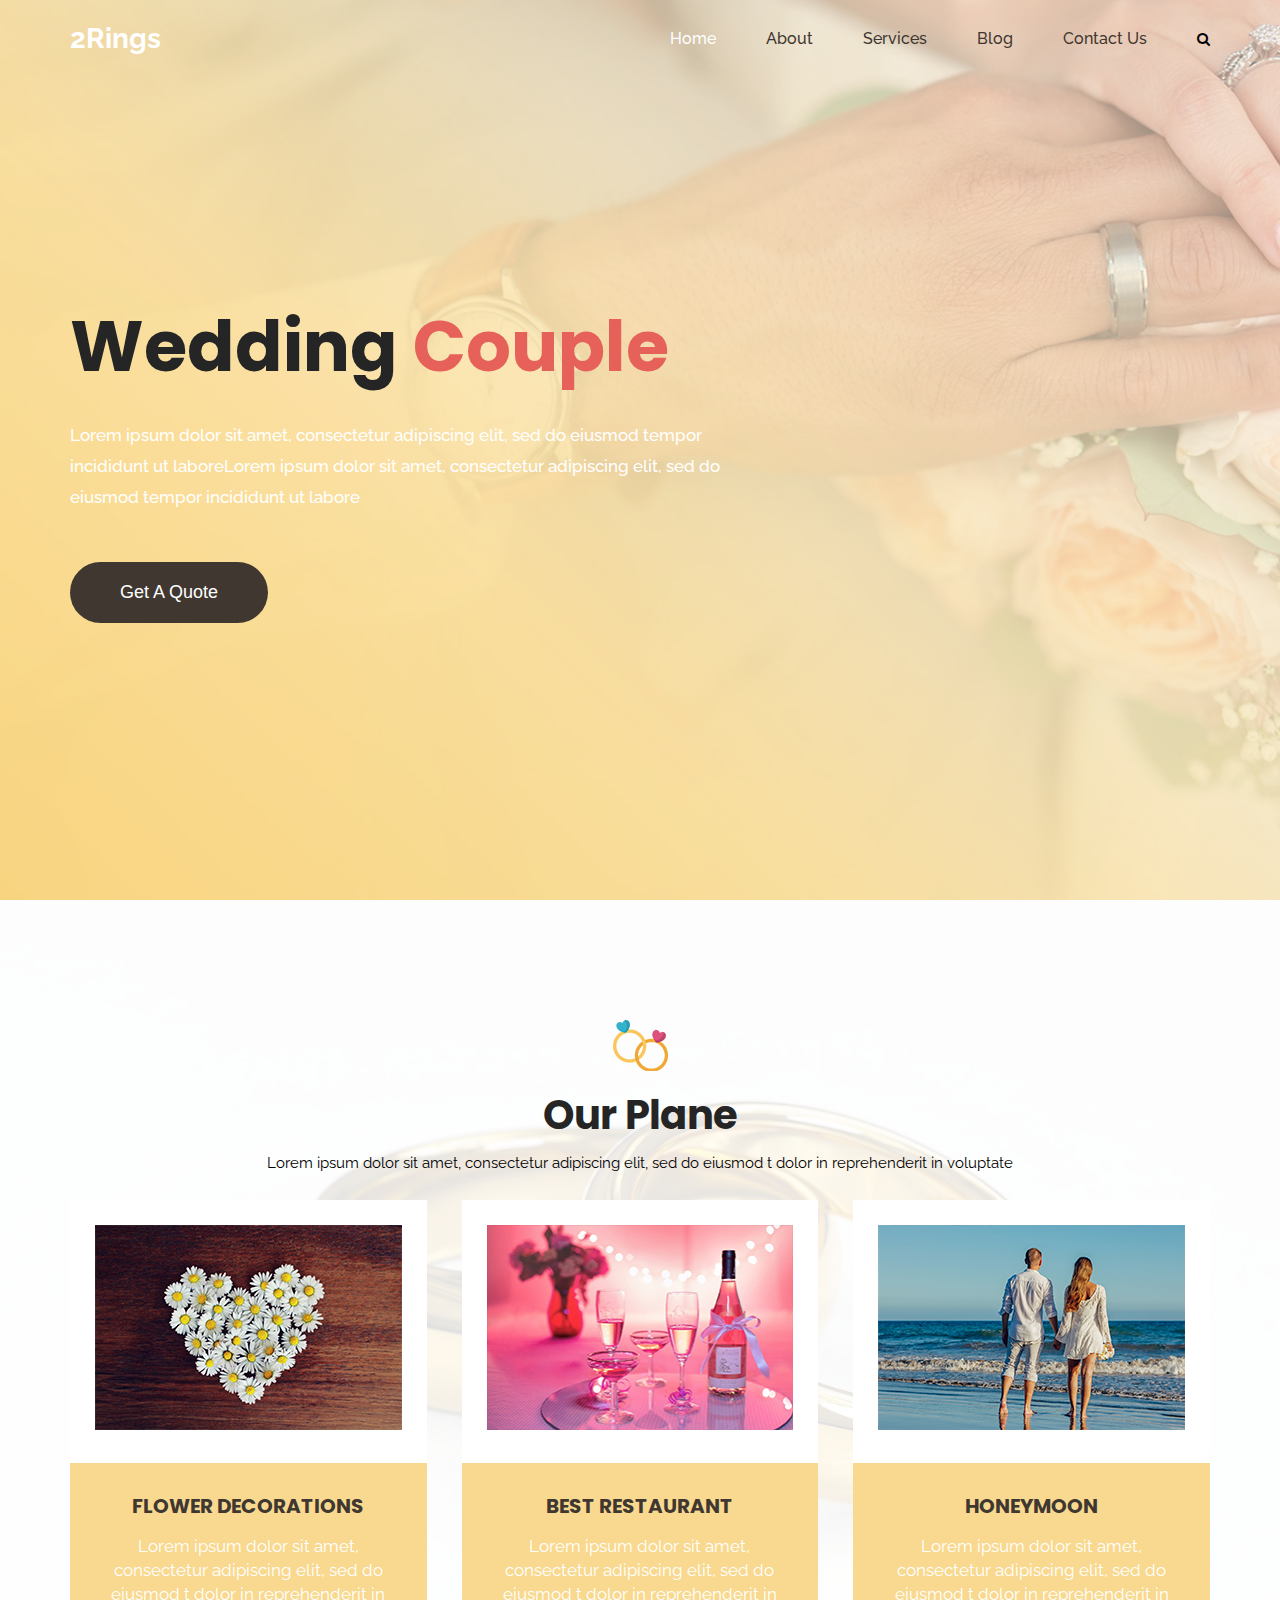
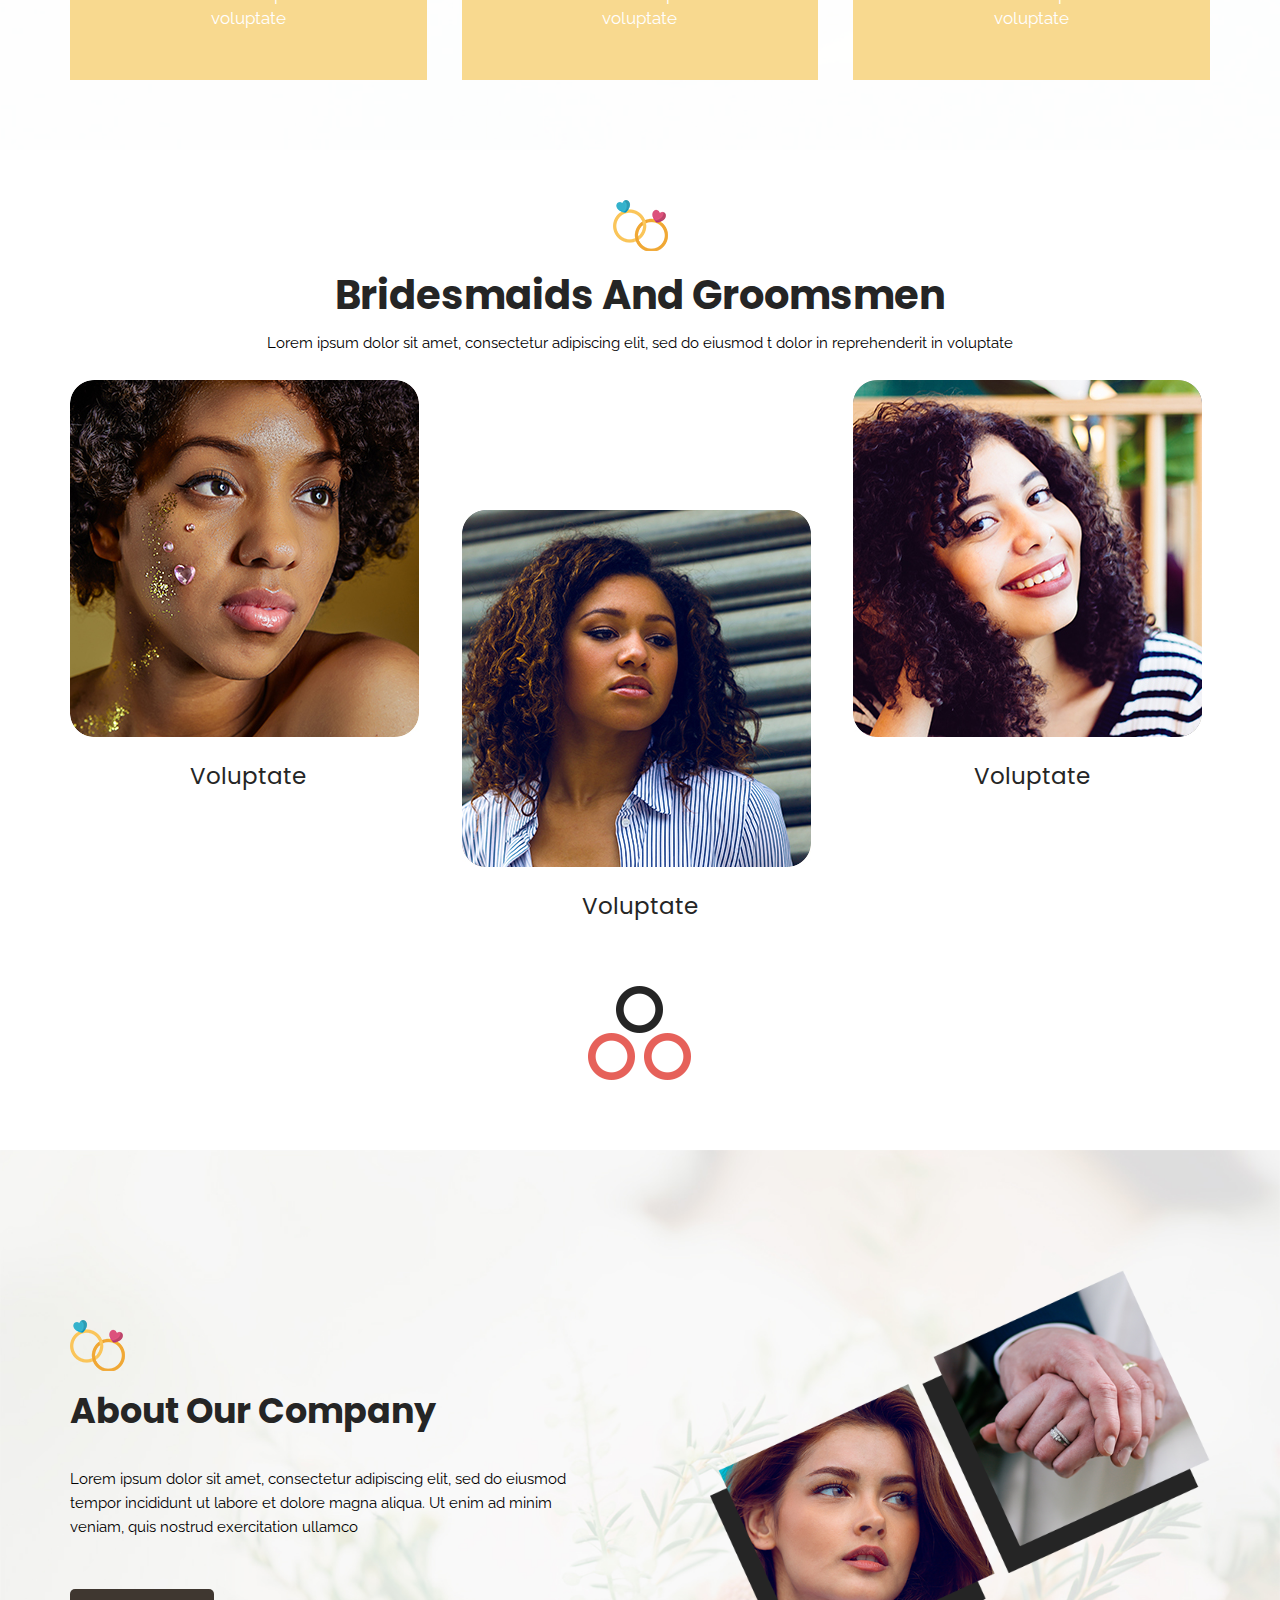
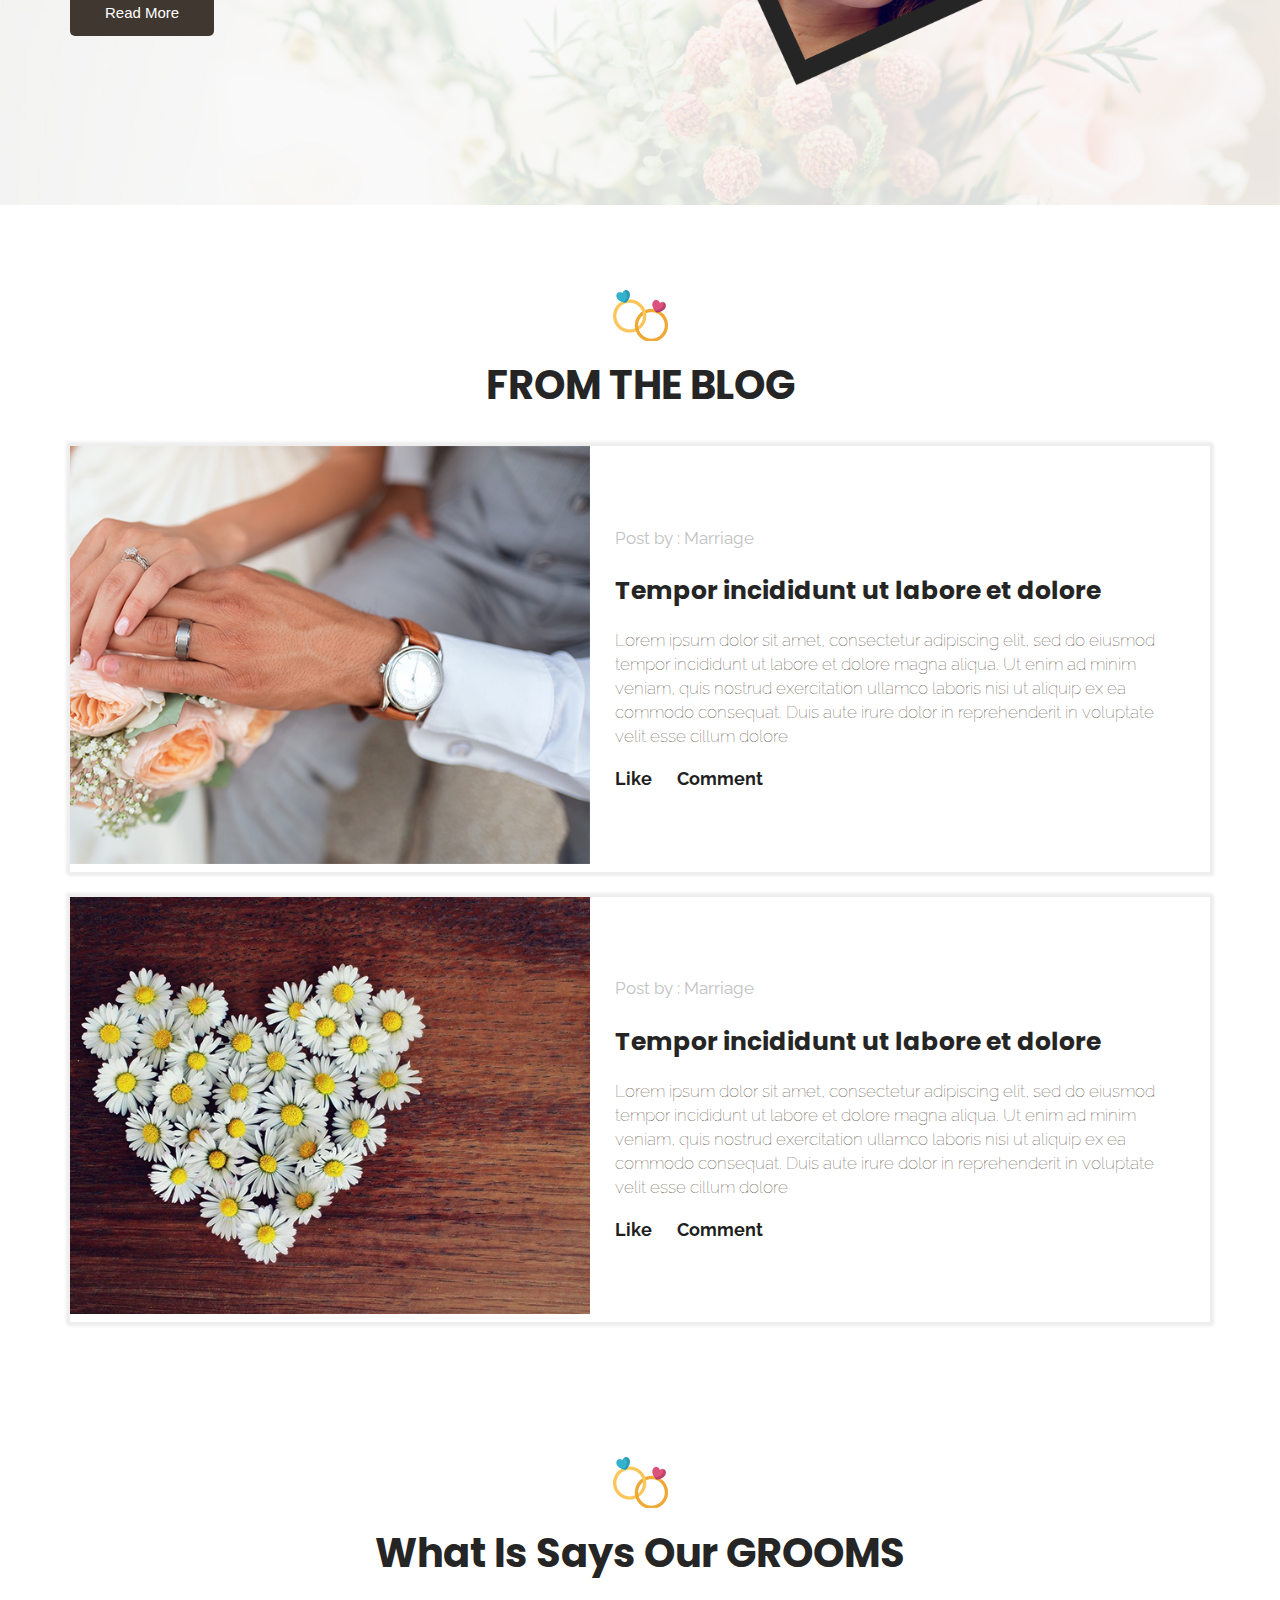
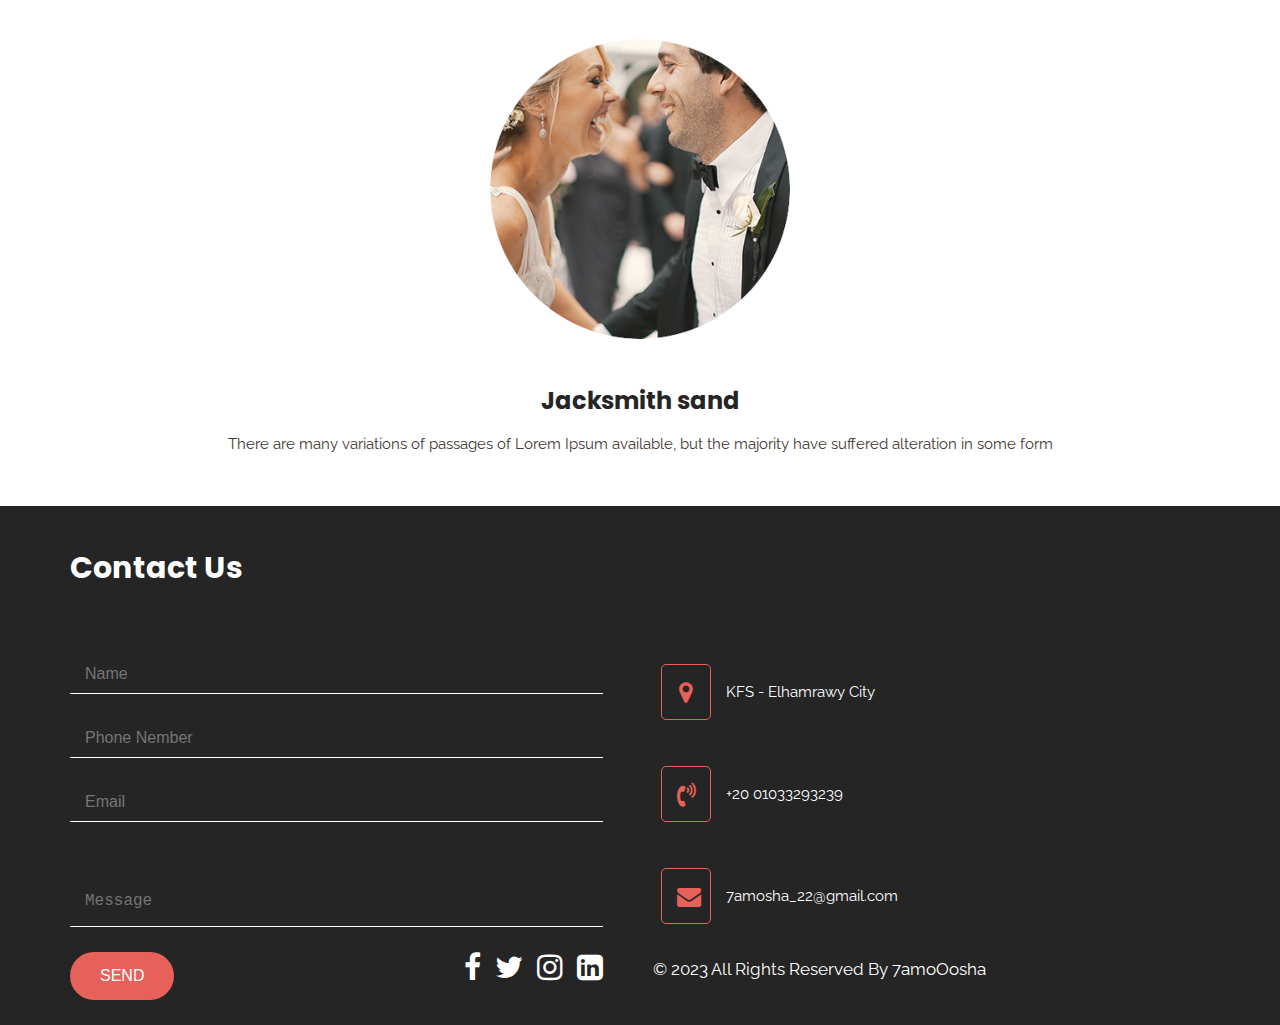
<file: index.html>
<!DOCTYPE html>
<html lang="en">
  <head>
    <meta charset="UTF-8" />
    <meta http-equiv="X-UA-Compatible" content="IE=edge" />
    <link rel="stylesheet" href="css/font-awesome.min.css" />
    <link rel="stylesheet" href="css/normalize.css" />
    <link rel="stylesheet" href="css/index.css" />
    <meta name="viewport" content="width=device-width, initial-scale=1.0" />
    <link rel="preconnect" href="https://fonts.googleapis.com" />
    <link rel="preconnect" href="https://fonts.gstatic.com" crossorigin />
    <link
      href="https://fonts.googleapis.com/css2?family=Poppins:ital,wght@0,300;0,400;0,500;0,600;0,700;1,300;1,400;1,500;1,600;1,700&display=swap"
      rel="stylesheet"
    />
    <link rel="preconnect" href="https://fonts.googleapis.com" />
    <link rel="preconnect" href="https://fonts.gstatic.com" crossorigin />
    <link
      href="https://fonts.googleapis.com/css2?family=Poppins:ital,wght@0,300;0,400;0,500;0,600;0,700;1,300;1,400;1,500;1,600;1,700&family=Raleway:ital,wght@0,300;0,400;0,500;0,600;0,700;1,300;1,400;1,500;1,600;1,700&display=swap"
      rel="stylesheet"
    />
    <title>2rings-Morad</title>
  </head>
  <body>
    <!-- Start Header -->
    <div class="header">
      <div class="container">
        <div class="up-header">
          <div class="logo">
            <a href="index.html">2Rings</a>
          </div>
          <i class="fa fa-solid fa-bars"></i>
          <div class="list">
            <ul class="links">
              <li><a href="index.html" class="active">Home</a></li>
              <li><a href="about.html">About</a></li>
              <li><a href="services.html">Services</a></li>
              <li><a href="blog.html">Blog</a></li>
              <li><a href="contact.html">Contact Us</a></li>
            </ul>
          </div>
          <div class="search">
            <i class="fa fa-search"></i>
          </div>
        </div>
        <div class="landing">
          <h1>Wedding <span>Couple</span></h1>
          <p>
            Lorem ipsum dolor sit amet, consectetur adipiscing elit, sed do
            eiusmod tempor incididunt ut laboreLorem ipsum dolor sit amet,
            consectetur adipiscing elit, sed do eiusmod tempor incididunt ut
            labore
          </p>
          <button>Get A Quote</button>
        </div>
      </div>
    </div>
    <!-- End Header -->

    <!-- start Plan -->
    <div class="plan">
      <div class="container">
        <div class="main-title">
          <img src="imgs/ring.png" alt="" />
          <h1>Our Plane</h1>
          <p>
            Lorem ipsum dolor sit amet, consectetur adipiscing elit, sed do
            eiusmod t dolor in reprehenderit in voluptate
          </p>
        </div>
        <div class="our-plan">
          <div class="box">
            <div class="image">
              <img src="imgs/plan_img.jpg" alt="" />
            </div>
            <div class="text">
              <h2>FLOWER DECORATIONS</h2>
              <p>
                Lorem ipsum dolor sit amet, consectetur adipiscing elit, sed do
                eiusmod t dolor in reprehenderit in voluptate
              </p>
              <button>Read More</button>
            </div>
          </div>
          <div class="box">
            <div class="image">
              <img src="imgs/plan_img1.jpg" alt="" />
            </div>
            <div class="text">
              <h2>BEST RESTAURANT</h2>
              <p>
                Lorem ipsum dolor sit amet, consectetur adipiscing elit, sed do
                eiusmod t dolor in reprehenderit in voluptate
              </p>
              <button>Read More</button>
            </div>
          </div>
          <div class="box">
            <div class="image">
              <img src="imgs/plan_img2.jpg" alt="" />
            </div>
            <div class="text">
              <h2>HONEYMOON</h2>
              <p>
                Lorem ipsum dolor sit amet, consectetur adipiscing elit, sed do
                eiusmod t dolor in reprehenderit in voluptate
              </p>
              <button>Read More</button>
            </div>
          </div>
        </div>
      </div>
    </div>
    <!-- End Plan -->

    <!-- Start Bridesmaids  -->
    <div class="bridesmaids">
      <div class="container">
        <div class="main-title">
          <img src="imgs/ring.png" alt="" />
          <h1>Bridesmaids And Groomsmen</h1>
          <p>
            Lorem ipsum dolor sit amet, consectetur adipiscing elit, sed do
            eiusmod t dolor in reprehenderit in voluptate
          </p>
        </div>
        <div class="content">
          <div class="box">
            <img src="imgs/ber_img.jpg" alt="" />
            <h3>Voluptate</h3>
          </div>
          <div class="box round">
            <img src="imgs/ber_img1.jpg" alt="" />
            <h3>Voluptate</h3>
          </div>
          <div class="box last">
            <img src="imgs/ber_img2.jpg" alt="" />
            <h3>Voluptate</h3>
          </div>
        </div>
      </div>
    </div>
    <!-- End Bridesmaids  -->

    <!-- Strat about -->
    <div class="about">
      <div class="container">
        <div class="content">
          <img src="imgs/ring.png" alt="" />
          <h1>About Our Company</h1>
          <p>
            Lorem ipsum dolor sit amet, consectetur adipiscing elit, sed do
            eiusmod tempor incididunt ut labore et dolore magna aliqua. Ut enim
            ad minim veniam, quis nostrud exercitation ullamco
          </p>
          <button>Read More</button>
        </div>
        <img class="abt" src="imgs/about.png" alt="" />
      </div>
    </div>
    <!-- End about -->

    <!-- Start Blog -->
    <div class="blog">
      <div class="container">
        <div class="main-title">
          <img src="imgs/ring.png" alt="" />
          <h1>FROM THE BLOG</h1>
        </div>
        <div class="content">
          <div class="box">
            <div class="image">
              <img src="imgs/blog_img1.jpg" alt="" />
            </div>
            <div class="text">
              <span>Post by : Marriage</span>
              <h3>Tempor incididunt ut labore et dolore</h3>
              <p>
                Lorem ipsum dolor sit amet, consectetur adipiscing elit, sed do
                eiusmod tempor incididunt ut labore et dolore magna aliqua. Ut
                enim ad minim veniam, quis nostrud exercitation ullamco laboris
                nisi ut aliquip ex ea commodo consequat. Duis aute irure dolor
                in reprehenderit in voluptate velit esse cillum dolore
              </p>
              <ul>
                <li><a href="#">Like</a></li>
                <li><a href="#">Comment</a></li>
              </ul>
            </div>
          </div>
          <div class="box">
            <div class="image">
              <img src="imgs/blog_img2.jpg" alt="" />
            </div>
            <div class="text">
              <span>Post by : Marriage</span>
              <h3>Tempor incididunt ut labore et dolore</h3>
              <p>
                Lorem ipsum dolor sit amet, consectetur adipiscing elit, sed do
                eiusmod tempor incididunt ut labore et dolore magna aliqua. Ut
                enim ad minim veniam, quis nostrud exercitation ullamco laboris
                nisi ut aliquip ex ea commodo consequat. Duis aute irure dolor
                in reprehenderit in voluptate velit esse cillum dolore
              </p>
              <ul>
                <li><a href="#">Like</a></li>
                <li><a href="#">Comment</a></li>
              </ul>
            </div>
          </div>
        </div>
      </div>
    </div>
    <!-- End Blog -->

    <!-- Start Grooms -->
    <div class="grooms">
      <div class="container">
        <div class="main-title">
          <img src="imgs/ring.png" alt="" />
          <h1>What Is Says Our GROOMS</h1>
        </div>
        <div class="content">
          <img src="imgs/saya.png" alt="" />
          <h4>Jacksmith sand</h4>
          <p>
            There are many variations of passages of Lorem Ipsum available, but
            the majority have suffered alteration in some form
          </p>
        </div>
      </div>
    </div>
    <!-- End Grooms -->

    <!-- Strat Footer -->
    <div class="footer">
      <div class="container">
        <div class="content">
          <div class="box left p-20">
            <h1>Contact Us</h1>
            <form action="">
              <input type="text" placeholder="Name" />
              <input type="tel" placeholder="Phone Nember" />
              <input type="email" placeholder="Email" />
              <textarea rows="10" placeholder="Message"></textarea>
              <div class="link">
                <button>SEND</button>
                <div class="icons">
                  <i class="fa fa-facebook" aria-hidden="true"></i>
                  <i class="fa fa-twitter" aria-hidden="true"></i>
                  <i class="fa fa-instagram" aria-hidden="true"></i>
                  <i class="fa fa-linkedin-square" aria-hidden="true"></i>
                </div>
              </div>
            </form>
          </div>
          <div class="box right">
            <ul>
              <li>
                <i class="fa fa-map-marker" aria-hidden="true"></i>
                <p>KFS - Elhamrawy City</p>
              </li>
              <li>
                <i class="fa fa-volume-control-phone" aria-hidden="true"></i>
                <p>+20 01033293239</p>
              </li>
              <li>
                <i class="fa fa-envelope" aria-hidden="true"></i>
                <p>7amosha_22@gmail.com</p>
              </li>
            </ul>
            <p class="copyright">
              &copy; 2023 All Rights Reserved By 7amoOosha
            </p>
          </div>
        </div>
      </div>
    </div>
    <!-- End Footer -->
    <script src="js/index.js"></script>
  </body>
</html>
</file>
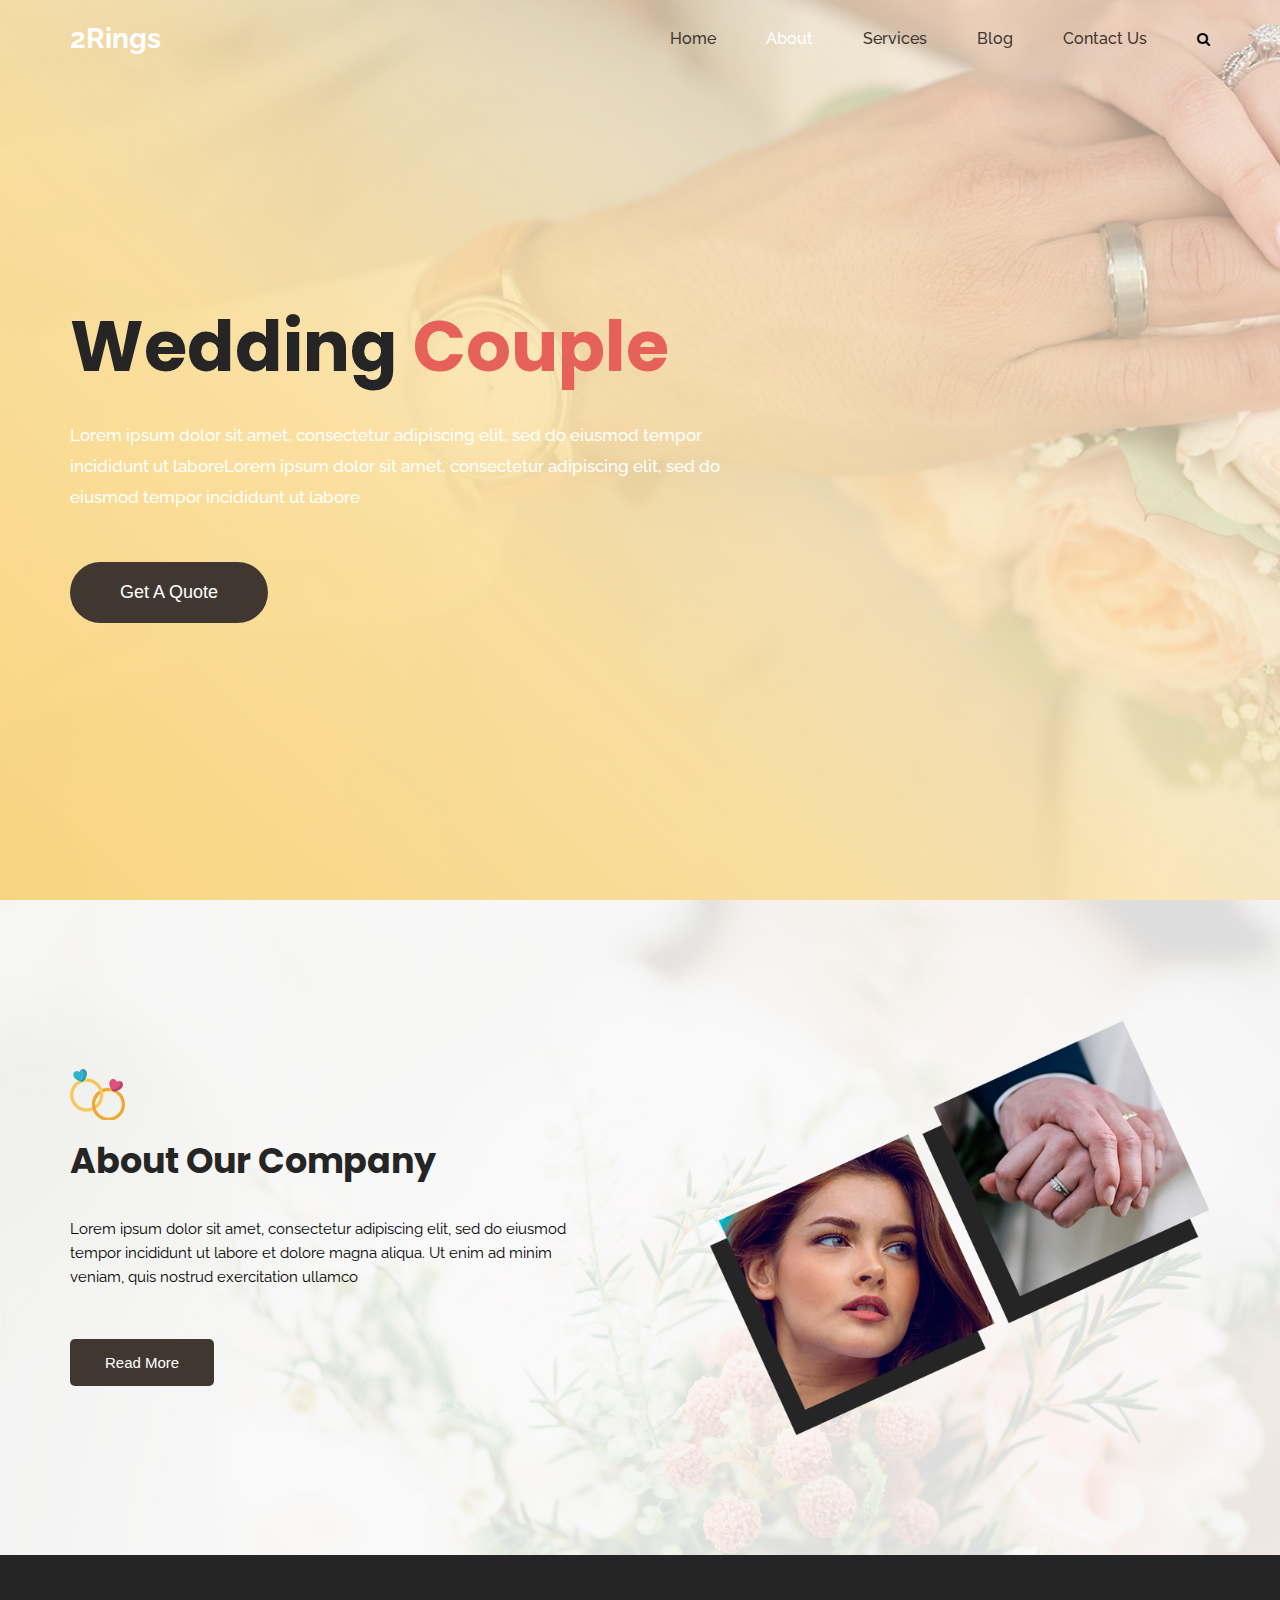
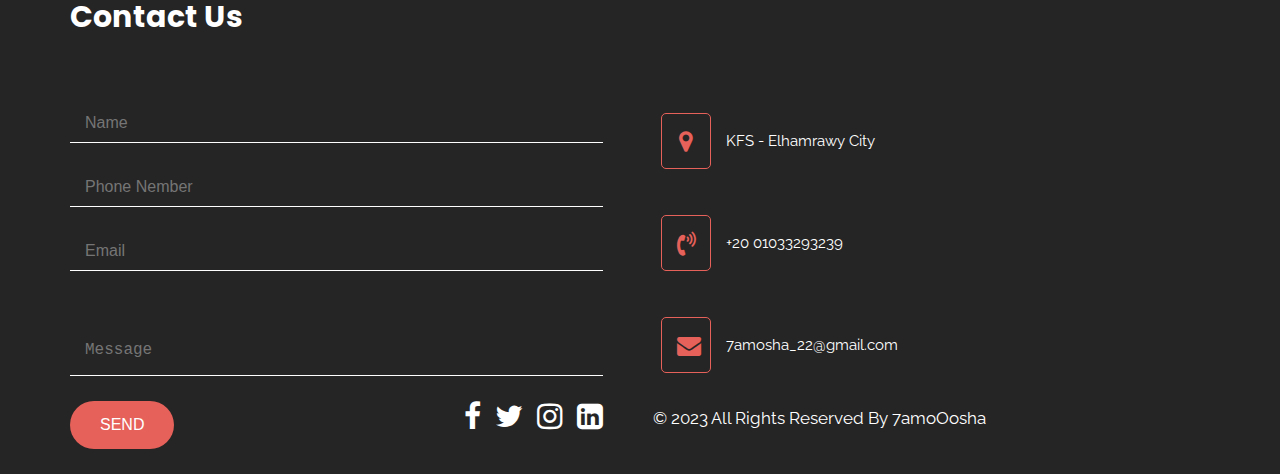
<file: about.html>
<!DOCTYPE html>
<html lang="en">
  <head>
    <meta charset="UTF-8" />
    <meta http-equiv="X-UA-Compatible" content="IE=edge" />
    <link rel="stylesheet" href="css/font-awesome.min.css" />
    <link rel="stylesheet" href="css/normalize.css" />
    <link rel="stylesheet" href="css/index.css" />
    <meta name="viewport" content="width=device-width, initial-scale=1.0" />
    <link rel="preconnect" href="https://fonts.googleapis.com" />
    <link rel="preconnect" href="https://fonts.gstatic.com" crossorigin />
    <link
      href="https://fonts.googleapis.com/css2?family=Poppins:ital,wght@0,300;0,400;0,500;0,600;0,700;1,300;1,400;1,500;1,600;1,700&display=swap"
      rel="stylesheet"
    />
    <link rel="preconnect" href="https://fonts.googleapis.com" />
    <link rel="preconnect" href="https://fonts.gstatic.com" crossorigin />
    <link
      href="https://fonts.googleapis.com/css2?family=Poppins:ital,wght@0,300;0,400;0,500;0,600;0,700;1,300;1,400;1,500;1,600;1,700&family=Raleway:ital,wght@0,300;0,400;0,500;0,600;0,700;1,300;1,400;1,500;1,600;1,700&display=swap"
      rel="stylesheet"
    />
    <title>About</title>
  </head>
  <body>
    <!-- Start Header -->
    <div class="header">
      <div class="container">
        <div class="up-header">
          <div class="logo">
            <a href="index.html">2Rings</a>
          </div>
          <i class="fa fa-solid fa-bars"></i>
          <div class="list">
            <ul class="links">
              <li><a href="index.html">Home</a></li>
              <li><a href="about.html" class="active">About</a></li>
              <li><a href="services.html">Services</a></li>
              <li><a href="blog.html">Blog</a></li>
              <li><a href="contact.html">Contact Us</a></li>
            </ul>
          </div>
          <div class="search">
            <i class="fa fa-search"></i>
          </div>
        </div>
        <div class="landing">
          <h1>Wedding <span>Couple</span></h1>
          <p>
            Lorem ipsum dolor sit amet, consectetur adipiscing elit, sed do
            eiusmod tempor incididunt ut laboreLorem ipsum dolor sit amet,
            consectetur adipiscing elit, sed do eiusmod tempor incididunt ut
            labore
          </p>
          <button>Get A Quote</button>
        </div>
      </div>
    </div>
    <!-- End Header -->

    <!-- Strat about -->
    <div class="about">
      <div class="container">
        <div class="content">
          <img src="imgs/ring.png" alt="" />
          <h1>About Our Company</h1>
          <p>
            Lorem ipsum dolor sit amet, consectetur adipiscing elit, sed do
            eiusmod tempor incididunt ut labore et dolore magna aliqua. Ut enim
            ad minim veniam, quis nostrud exercitation ullamco
          </p>
          <button>Read More</button>
        </div>
        <img class="abt" src="imgs/about.png" alt="" />
      </div>
    </div>
    <!-- End about -->

    <!-- Strat Footer -->
    <div class="footer">
      <div class="container">
        <div class="content">
          <div class="box left p-20">
            <h1>Contact Us</h1>
            <form action="">
              <input type="text" placeholder="Name" />
              <input type="tel" placeholder="Phone Nember" />
              <input type="email" placeholder="Email" />
              <textarea rows="10" placeholder="Message"></textarea>
              <div class="link">
                <button>SEND</button>
                <div class="icons">
                  <i class="fa fa-facebook" aria-hidden="true"></i>
                  <i class="fa fa-twitter" aria-hidden="true"></i>
                  <i class="fa fa-instagram" aria-hidden="true"></i>
                  <i class="fa fa-linkedin-square" aria-hidden="true"></i>
                </div>
              </div>
            </form>
          </div>
          <div class="box right">
            <ul>
              <li>
                <i class="fa fa-map-marker" aria-hidden="true"></i>
                <p>KFS - Elhamrawy City</p>
              </li>
              <li>
                <i class="fa fa-volume-control-phone" aria-hidden="true"></i>
                <p>+20 01033293239</p>
              </li>
              <li>
                <i class="fa fa-envelope" aria-hidden="true"></i>
                <p>7amosha_22@gmail.com</p>
              </li>
            </ul>
            <p class="copyright">
              &copy; 2023 All Rights Reserved By 7amoOosha
            </p>
          </div>
        </div>
      </div>
    </div>
    <!-- End Footer -->

    <script src="js/index.js"></script>
  </body>
</html>
</file>
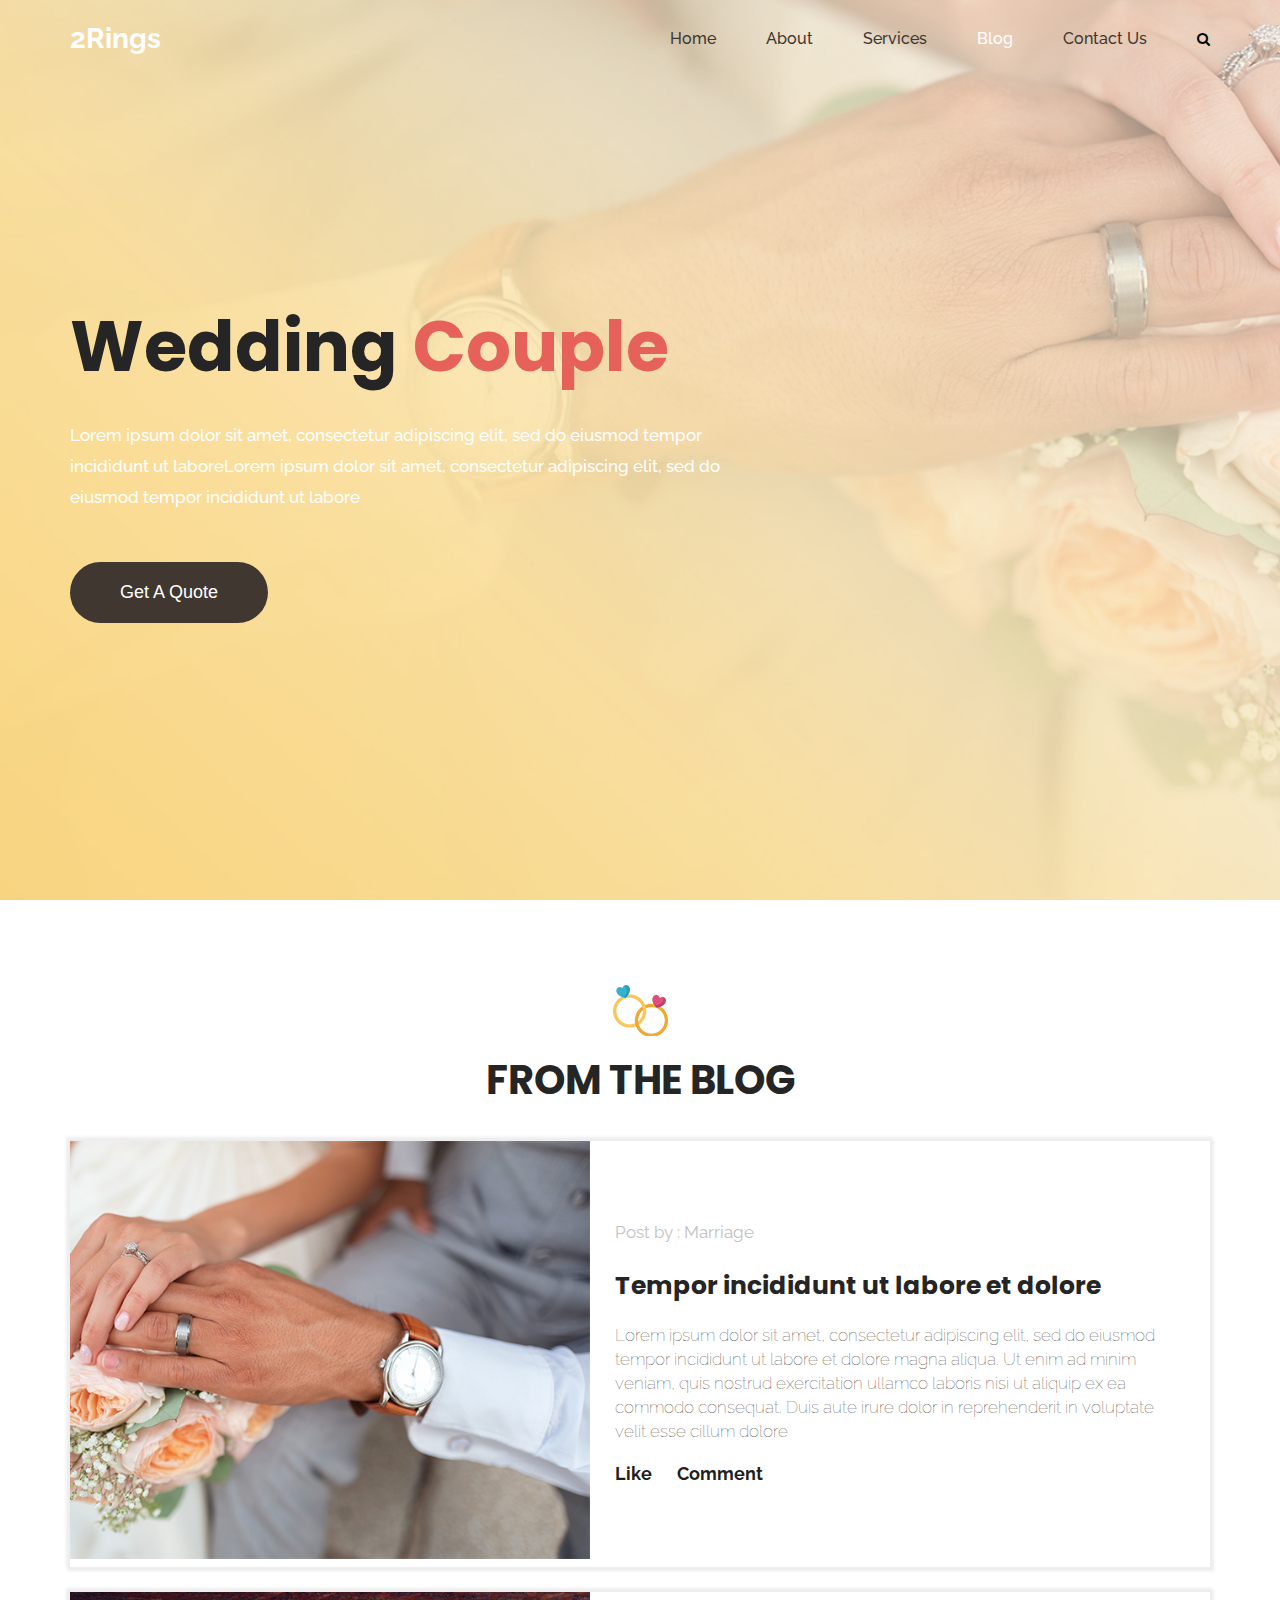
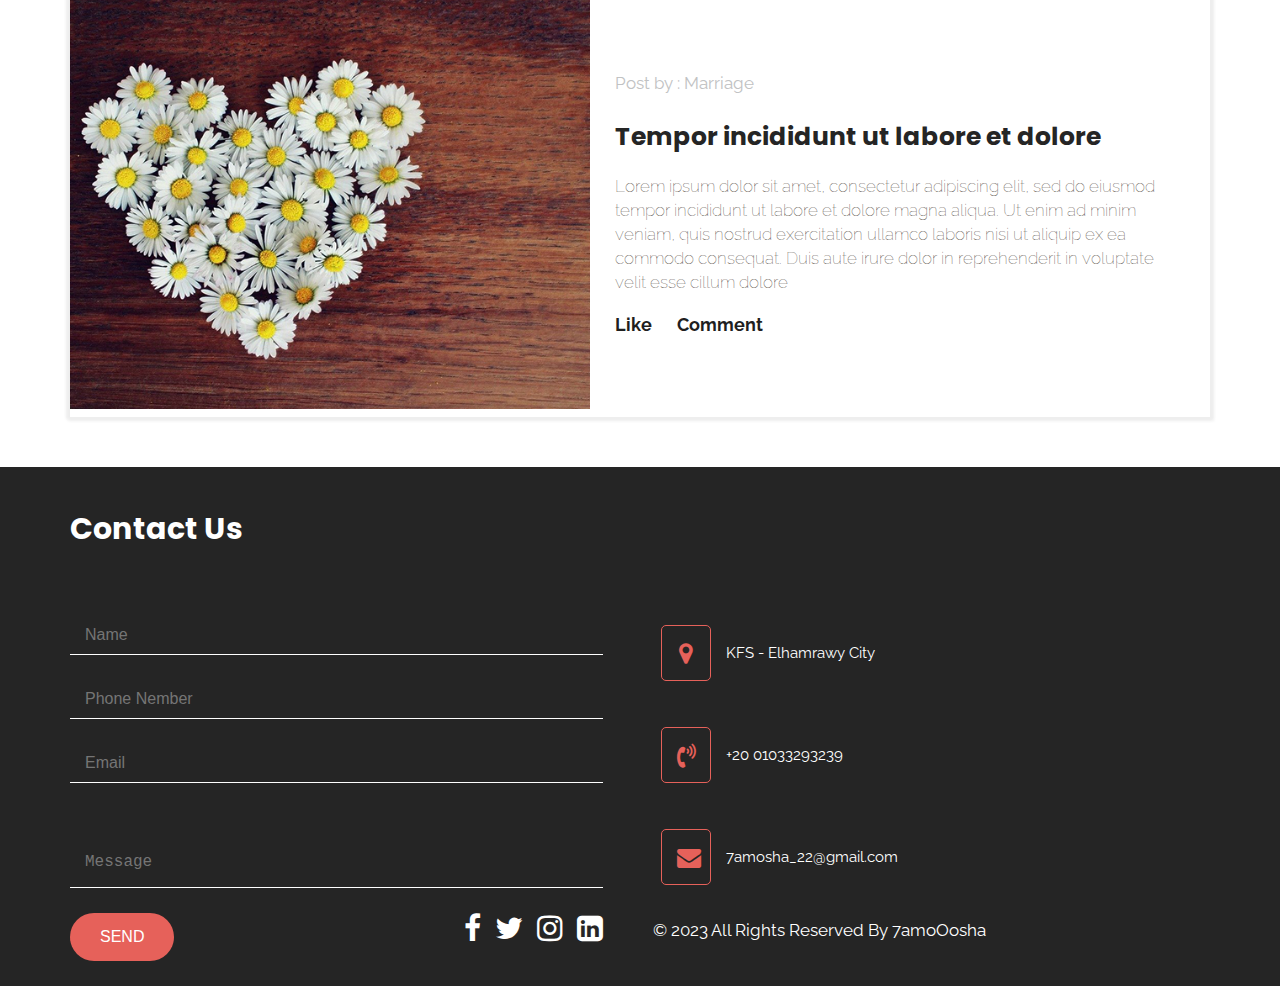
<file: blog.html>
<!DOCTYPE html>
<html lang="en">
  <head>
    <meta charset="UTF-8" />
    <meta http-equiv="X-UA-Compatible" content="IE=edge" />
    <link rel="stylesheet" href="css/font-awesome.min.css" />
    <link rel="stylesheet" href="css/normalize.css" />
    <link rel="stylesheet" href="css/index.css" />
    <meta name="viewport" content="width=device-width, initial-scale=1.0" />
    <link rel="preconnect" href="https://fonts.googleapis.com" />
    <link rel="preconnect" href="https://fonts.gstatic.com" crossorigin />
    <link
      href="https://fonts.googleapis.com/css2?family=Poppins:ital,wght@0,300;0,400;0,500;0,600;0,700;1,300;1,400;1,500;1,600;1,700&display=swap"
      rel="stylesheet"
    />
    <link rel="preconnect" href="https://fonts.googleapis.com" />
    <link rel="preconnect" href="https://fonts.gstatic.com" crossorigin />
    <link
      href="https://fonts.googleapis.com/css2?family=Poppins:ital,wght@0,300;0,400;0,500;0,600;0,700;1,300;1,400;1,500;1,600;1,700&family=Raleway:ital,wght@0,300;0,400;0,500;0,600;0,700;1,300;1,400;1,500;1,600;1,700&display=swap"
      rel="stylesheet"
    />
    <title>Blog</title>
  </head>
  <body>
    <!-- Start Header -->
    <div class="header">
      <div class="container">
        <div class="up-header">
          <div class="logo">
            <a href="index.html">2Rings</a>
          </div>
          <i class="fa fa-solid fa-bars"></i>
          <div class="list">
            <ul class="links">
              <li><a href="index.html">Home</a></li>
              <li><a href="about.html">About</a></li>
              <li><a href="services.html">Services</a></li>
              <li><a href="blog.html" class="active">Blog</a></li>
              <li><a href="contact.html">Contact Us</a></li>
            </ul>
          </div>
          <div class="search">
            <i class="fa fa-search"></i>
          </div>
        </div>
        <div class="landing">
          <h1>Wedding <span>Couple</span></h1>
          <p>
            Lorem ipsum dolor sit amet, consectetur adipiscing elit, sed do
            eiusmod tempor incididunt ut laboreLorem ipsum dolor sit amet,
            consectetur adipiscing elit, sed do eiusmod tempor incididunt ut
            labore
          </p>
          <button>Get A Quote</button>
        </div>
      </div>
    </div>
    <!-- End Header -->

    <!-- Start Blog -->
    <div class="blog">
      <div class="container">
        <div class="main-title">
          <img src="imgs/ring.png" alt="" />
          <h1>FROM THE BLOG</h1>
        </div>
        <div class="content">
          <div class="box">
            <div class="image">
              <img src="imgs/blog_img1.jpg" alt="" />
            </div>
            <div class="text">
              <span>Post by : Marriage</span>
              <h3>Tempor incididunt ut labore et dolore</h3>
              <p>
                Lorem ipsum dolor sit amet, consectetur adipiscing elit, sed do
                eiusmod tempor incididunt ut labore et dolore magna aliqua. Ut
                enim ad minim veniam, quis nostrud exercitation ullamco laboris
                nisi ut aliquip ex ea commodo consequat. Duis aute irure dolor
                in reprehenderit in voluptate velit esse cillum dolore
              </p>
              <ul>
                <li><a href="#">Like</a></li>
                <li><a href="#">Comment</a></li>
              </ul>
            </div>
          </div>
          <div class="box">
            <div class="image">
              <img src="imgs/blog_img2.jpg" alt="" />
            </div>
            <div class="text">
              <span>Post by : Marriage</span>
              <h3>Tempor incididunt ut labore et dolore</h3>
              <p>
                Lorem ipsum dolor sit amet, consectetur adipiscing elit, sed do
                eiusmod tempor incididunt ut labore et dolore magna aliqua. Ut
                enim ad minim veniam, quis nostrud exercitation ullamco laboris
                nisi ut aliquip ex ea commodo consequat. Duis aute irure dolor
                in reprehenderit in voluptate velit esse cillum dolore
              </p>
              <ul>
                <li><a href="#">Like</a></li>
                <li><a href="#">Comment</a></li>
              </ul>
            </div>
          </div>
        </div>
      </div>
    </div>
    <!-- End Blog -->

    <!-- Strat Footer -->
    <div class="footer">
      <div class="container">
        <div class="content">
          <div class="box left p-20">
            <h1>Contact Us</h1>
            <form action="">
              <input type="text" placeholder="Name" />
              <input type="tel" placeholder="Phone Nember" />
              <input type="email" placeholder="Email" />
              <textarea rows="10" placeholder="Message"></textarea>
              <div class="link">
                <button>SEND</button>
                <div class="icons">
                  <i class="fa fa-facebook" aria-hidden="true"></i>
                  <i class="fa fa-twitter" aria-hidden="true"></i>
                  <i class="fa fa-instagram" aria-hidden="true"></i>
                  <i class="fa fa-linkedin-square" aria-hidden="true"></i>
                </div>
              </div>
            </form>
          </div>
          <div class="box right">
            <ul>
              <li>
                <i class="fa fa-map-marker" aria-hidden="true"></i>
                <p>KFS - Elhamrawy City</p>
              </li>
              <li>
                <i class="fa fa-volume-control-phone" aria-hidden="true"></i>
                <p>+20 01033293239</p>
              </li>
              <li>
                <i class="fa fa-envelope" aria-hidden="true"></i>
                <p>7amosha_22@gmail.com</p>
              </li>
            </ul>
            <p class="copyright">
              &copy; 2023 All Rights Reserved By 7amoOosha
            </p>
          </div>
        </div>
      </div>
    </div>
    <!-- End Footer -->

    <script src="js/index.js"></script>
  </body>
</html>
</file>
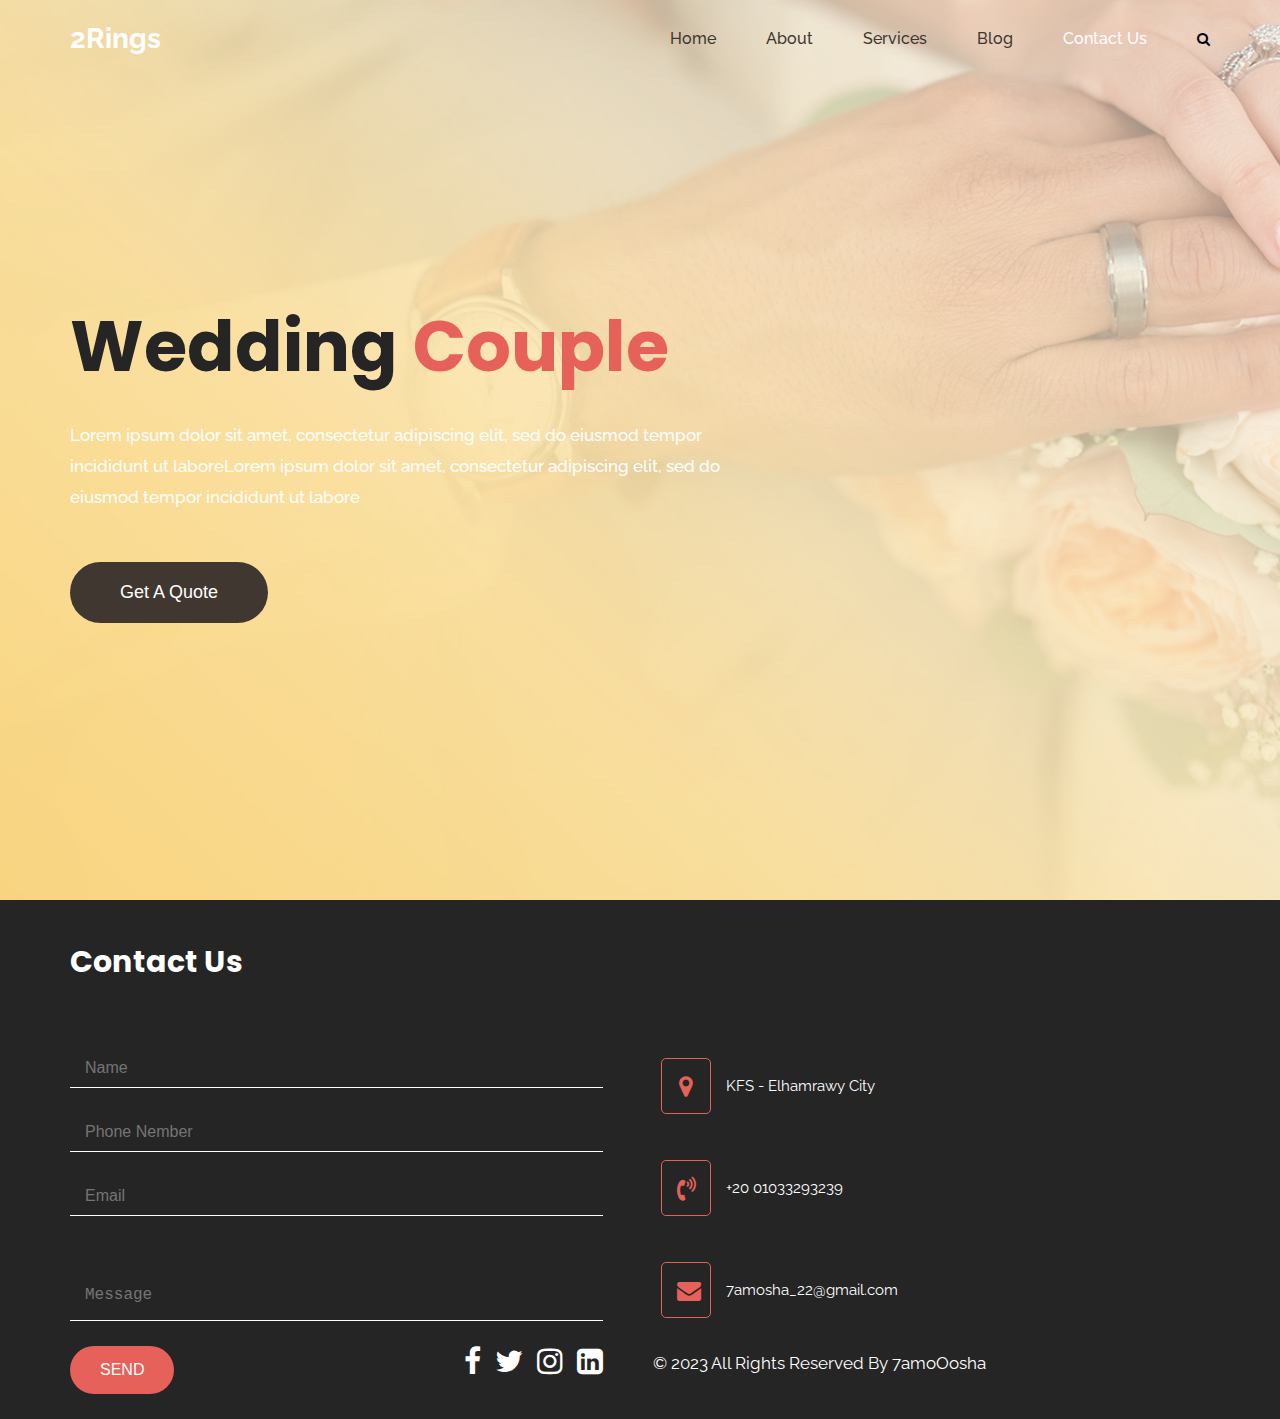
<file: contact.html>
<!DOCTYPE html>
<html lang="en">
  <head>
    <meta charset="UTF-8" />
    <meta http-equiv="X-UA-Compatible" content="IE=edge" />
    <link rel="stylesheet" href="css/font-awesome.min.css" />
    <link rel="stylesheet" href="css/normalize.css" />
    <link rel="stylesheet" href="css/index.css" />
    <meta name="viewport" content="width=device-width, initial-scale=1.0" />
    <link rel="preconnect" href="https://fonts.googleapis.com" />
    <link rel="preconnect" href="https://fonts.gstatic.com" crossorigin />
    <link
      href="https://fonts.googleapis.com/css2?family=Poppins:ital,wght@0,300;0,400;0,500;0,600;0,700;1,300;1,400;1,500;1,600;1,700&display=swap"
      rel="stylesheet"
    />
    <link rel="preconnect" href="https://fonts.googleapis.com" />
    <link rel="preconnect" href="https://fonts.gstatic.com" crossorigin />
    <link
      href="https://fonts.googleapis.com/css2?family=Poppins:ital,wght@0,300;0,400;0,500;0,600;0,700;1,300;1,400;1,500;1,600;1,700&family=Raleway:ital,wght@0,300;0,400;0,500;0,600;0,700;1,300;1,400;1,500;1,600;1,700&display=swap"
      rel="stylesheet"
    />
    <title>Contact Us</title>
  </head>
  <body>
    <!-- Start Header -->
    <div class="header">
      <div class="container">
        <div class="up-header">
          <div class="logo">
            <a href="index.html">2Rings</a>
          </div>
          <i class="fa fa-solid fa-bars"></i>
          <div class="list">
            <ul class="links">
              <li><a href="index.html">Home</a></li>
              <li><a href="about.html">About</a></li>
              <li><a href="services.html">Services</a></li>
              <li><a href="blog.html">Blog</a></li>
              <li><a href="contact.html" class="active">Contact Us</a></li>
            </ul>
          </div>
          <div class="search">
            <i class="fa fa-search"></i>
          </div>
        </div>
        <div class="landing">
          <h1>Wedding <span>Couple</span></h1>
          <p>
            Lorem ipsum dolor sit amet, consectetur adipiscing elit, sed do
            eiusmod tempor incididunt ut laboreLorem ipsum dolor sit amet,
            consectetur adipiscing elit, sed do eiusmod tempor incididunt ut
            labore
          </p>
          <button>Get A Quote</button>
        </div>
      </div>
    </div>
    <!-- End Header -->

    <!-- Strat Footer -->
    <div class="footer">
      <div class="container">
        <div class="content">
          <div class="box left p-20">
            <h1>Contact Us</h1>
            <form action="">
              <input type="text" placeholder="Name" />
              <input type="tel" placeholder="Phone Nember" />
              <input type="email" placeholder="Email" />
              <textarea rows="10" placeholder="Message"></textarea>
              <div class="link">
                <button>SEND</button>
                <div class="icons">
                  <i class="fa fa-facebook" aria-hidden="true"></i>
                  <i class="fa fa-twitter" aria-hidden="true"></i>
                  <i class="fa fa-instagram" aria-hidden="true"></i>
                  <i class="fa fa-linkedin-square" aria-hidden="true"></i>
                </div>
              </div>
            </form>
          </div>
          <div class="box right">
            <ul>
              <li>
                <i class="fa fa-map-marker" aria-hidden="true"></i>
                <p>KFS - Elhamrawy City</p>
              </li>
              <li>
                <i class="fa fa-volume-control-phone" aria-hidden="true"></i>
                <p>+20 01033293239</p>
              </li>
              <li>
                <i class="fa fa-envelope" aria-hidden="true"></i>
                <p>7amosha_22@gmail.com</p>
              </li>
            </ul>
            <p class="copyright">
              &copy; 2023 All Rights Reserved By 7amoOosha
            </p>
          </div>
        </div>
      </div>
    </div>
    <!-- End Footer -->

    <script src="js/index.js"></script>
  </body>
</html>
</file>
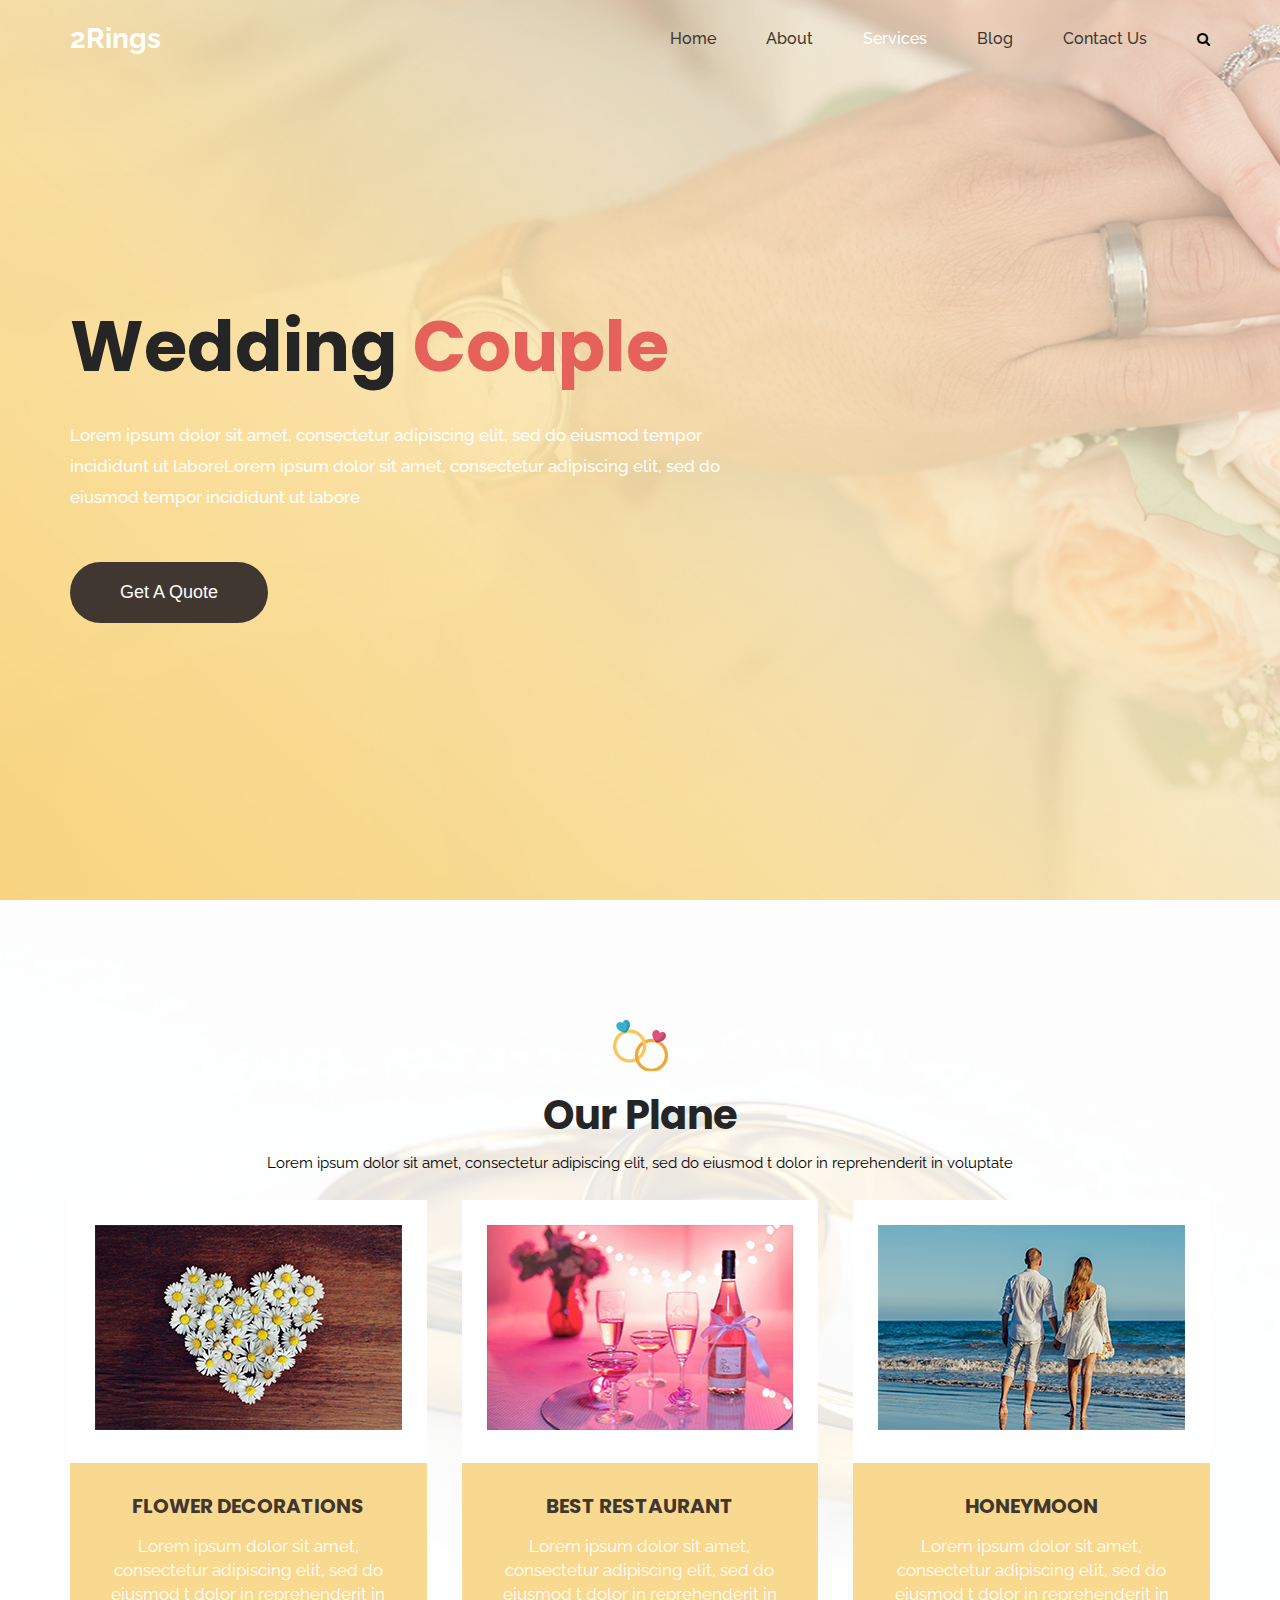
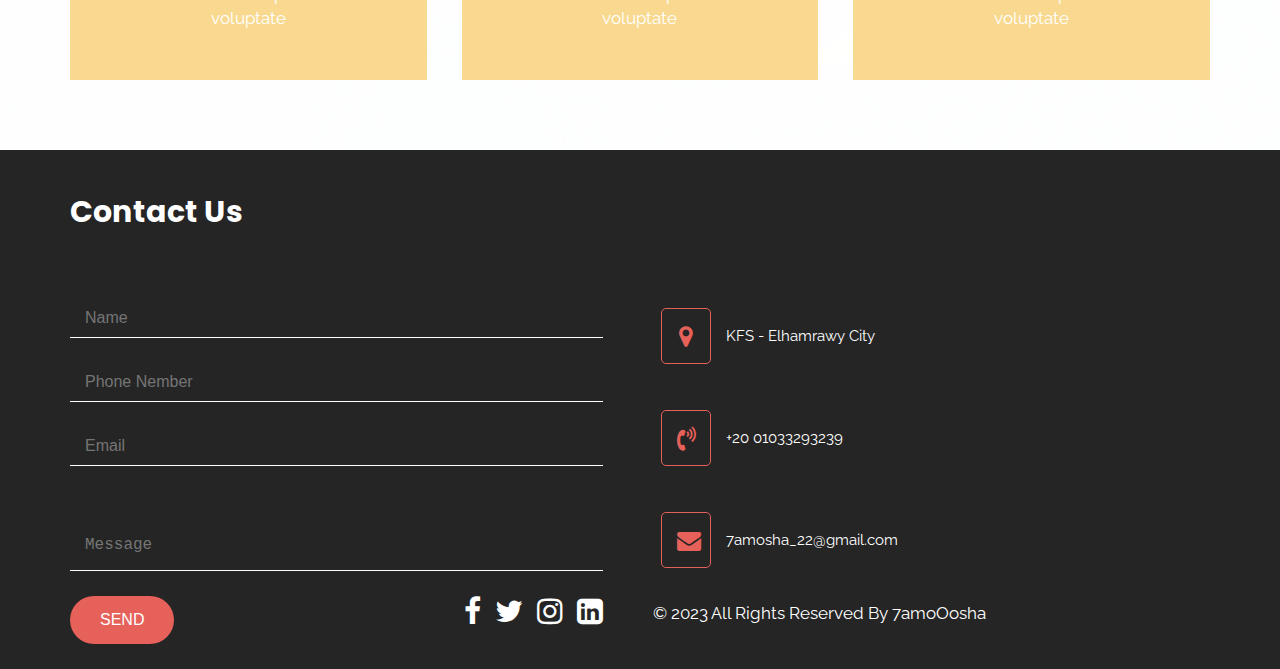
<file: services.html>
<!DOCTYPE html>
<html lang="en">
  <head>
    <meta charset="UTF-8" />
    <meta http-equiv="X-UA-Compatible" content="IE=edge" />
    <link rel="stylesheet" href="css/font-awesome.min.css" />
    <link rel="stylesheet" href="css/normalize.css" />
    <link rel="stylesheet" href="css/index.css" />
    <meta name="viewport" content="width=device-width, initial-scale=1.0" />
    <link rel="preconnect" href="https://fonts.googleapis.com" />
    <link rel="preconnect" href="https://fonts.gstatic.com" crossorigin />
    <link
      href="https://fonts.googleapis.com/css2?family=Poppins:ital,wght@0,300;0,400;0,500;0,600;0,700;1,300;1,400;1,500;1,600;1,700&display=swap"
      rel="stylesheet"
    />
    <link rel="preconnect" href="https://fonts.googleapis.com" />
    <link rel="preconnect" href="https://fonts.gstatic.com" crossorigin />
    <link
      href="https://fonts.googleapis.com/css2?family=Poppins:ital,wght@0,300;0,400;0,500;0,600;0,700;1,300;1,400;1,500;1,600;1,700&family=Raleway:ital,wght@0,300;0,400;0,500;0,600;0,700;1,300;1,400;1,500;1,600;1,700&display=swap"
      rel="stylesheet"
    />
    <title>Services</title>
  </head>
  <body>
    <!-- Start Header -->
    <div class="header">
      <div class="container">
        <div class="up-header">
          <div class="logo">
            <a href="index.html">2Rings</a>
          </div>
          <i class="fa fa-solid fa-bars"></i>
          <div class="list">
            <ul class="links">
              <li><a href="index.html">Home</a></li>
              <li><a href="about.html">About</a></li>
              <li><a href="services.html" class="active">Services</a></li>
              <li><a href="blog.html">Blog</a></li>
              <li><a href="contact.html">Contact Us</a></li>
            </ul>
          </div>
          <div class="search">
            <i class="fa fa-search"></i>
          </div>
        </div>
        <div class="landing">
          <h1>Wedding <span>Couple</span></h1>
          <p>
            Lorem ipsum dolor sit amet, consectetur adipiscing elit, sed do
            eiusmod tempor incididunt ut laboreLorem ipsum dolor sit amet,
            consectetur adipiscing elit, sed do eiusmod tempor incididunt ut
            labore
          </p>
          <button>Get A Quote</button>
        </div>
      </div>
    </div>
    <!-- End Header -->

    <!-- start Plan -->
    <div class="plan">
      <div class="container">
        <div class="main-title">
          <img src="imgs/ring.png" alt="" />
          <h1>Our Plane</h1>
          <p>
            Lorem ipsum dolor sit amet, consectetur adipiscing elit, sed do
            eiusmod t dolor in reprehenderit in voluptate
          </p>
        </div>
        <div class="our-plan">
          <div class="box">
            <div class="image">
              <img src="imgs/plan_img.jpg" alt="" />
            </div>
            <div class="text">
              <h2>FLOWER DECORATIONS</h2>
              <p>
                Lorem ipsum dolor sit amet, consectetur adipiscing elit, sed do
                eiusmod t dolor in reprehenderit in voluptate
              </p>
              <button>Read More</button>
            </div>
          </div>
          <div class="box">
            <div class="image">
              <img src="imgs/plan_img1.jpg" alt="" />
            </div>
            <div class="text">
              <h2>BEST RESTAURANT</h2>
              <p>
                Lorem ipsum dolor sit amet, consectetur adipiscing elit, sed do
                eiusmod t dolor in reprehenderit in voluptate
              </p>
              <button>Read More</button>
            </div>
          </div>
          <div class="box">
            <div class="image">
              <img src="imgs/plan_img2.jpg" alt="" />
            </div>
            <div class="text">
              <h2>HONEYMOON</h2>
              <p>
                Lorem ipsum dolor sit amet, consectetur adipiscing elit, sed do
                eiusmod t dolor in reprehenderit in voluptate
              </p>
              <button>Read More</button>
            </div>
          </div>
        </div>
      </div>
    </div>
    <!-- End Plan -->

    <!-- Strat Footer -->
    <div class="footer">
      <div class="container">
        <div class="content">
          <div class="box left p-20">
            <h1>Contact Us</h1>
            <form action="">
              <input type="text" placeholder="Name" />
              <input type="tel" placeholder="Phone Nember" />
              <input type="email" placeholder="Email" />
              <textarea rows="10" placeholder="Message"></textarea>
              <div class="link">
                <button>SEND</button>
                <div class="icons">
                  <i class="fa fa-facebook" aria-hidden="true"></i>
                  <i class="fa fa-twitter" aria-hidden="true"></i>
                  <i class="fa fa-instagram" aria-hidden="true"></i>
                  <i class="fa fa-linkedin-square" aria-hidden="true"></i>
                </div>
              </div>
            </form>
          </div>
          <div class="box right">
            <ul>
              <li>
                <i class="fa fa-map-marker" aria-hidden="true"></i>
                <p>KFS - Elhamrawy City</p>
              </li>
              <li>
                <i class="fa fa-volume-control-phone" aria-hidden="true"></i>
                <p>+20 01033293239</p>
              </li>
              <li>
                <i class="fa fa-envelope" aria-hidden="true"></i>
                <p>7amosha_22@gmail.com</p>
              </li>
            </ul>
            <p class="copyright">
              &copy; 2023 All Rights Reserved By 7amoOosha
            </p>
          </div>
        </div>
      </div>
    </div>
    <!-- End Footer -->

    <script src="js/index.js"></script>
  </body>
</html>
</file>
<file: css/index.css>
/* Start Global Rules */
:root {
  --padding-margin-25: 25px;
  --padding-margin-35: 35px;
  --padding-margin-50: 50px;
  --padding-margin-70: 70px;
  --black: #3f3730;
  --light: #fff;
  --dark: #413c32;
  --danger: #e6615a;
  --section-heading: #252525;
  --post-by: #c1c2c3;
  --transition: 0.4s;
}
* {
  -webkit-box-sizing: border-box;
  -moz-box-sizing: border-box;
  box-sizing: border-box;
}
html {
  scroll-behavior: smooth;
}
body {
  color: var(--gray);
  font-size: 14px;
  font-family: "Raleway", sans-serif;
  line-height: 1.8;
  padding: 0;
  margin: 0;
}
a {
  color: #1f1f1f;
  text-decoration: none;
  outline: none;
  transition: all 0.3s ease-in-out;
}
h1,
h2,
h3,
h4,
h5,
h6 {
  letter-spacing: 0;
  padding: 0 0 10px 0;
  color: var(--section-heading);
  margin: 0;
  font-family: "Poppins", sans-serif;
}
h1 {
  font-size: 24px;
}
h2 {
  font-size: 22px;
}
h3 {
  font-size: 18px;
}
h4 {
  font-size: 16px;
}
h5 {
  font-size: 14px;
}
h6 {
  font-size: 13px;
}
ul,
li {
  margin: 0px;
  padding: 0px;
  list-style: none;
}
p {
  margin: 0px;
  font-size: 15px;
  line-height: 24px;
}
button {
  border: 0;
  margin: 0;
  padding: 20px 30px;
  cursor: pointer;
}
img {
  max-width: 100%;
}
:focus {
  outline: none;
}
.container {
  padding-left: 15px;
  padding-right: 15px;
  margin-left: auto;
  margin-right: auto;
}
/* Small */
@media (min-width: 768px) {
  .container {
    width: 750px;
  }
}
/* Medium */
@media (min-width: 992px) {
  .container {
    width: 970px;
  }
}
/* Large */
@media (min-width: 1200px) {
  .container {
    width: 1170px;
  }
}
.main-title {
  text-align: center;
  padding: var(--padding-margin-50) 0 var(--padding-margin-25) 0;
}
.main-title h1 {
  font-size: 40px;
  font-weight: 700;
  padding: 0;
}
.main-title p {
  max-width: 750px;
  margin: auto;
}
/* End Global Rules */

/* Strat Header */
.header {
  position: relative;
  background-image: url("../imgs/banner2.jpg");
  background-size: cover;
  min-height: 100vh;
}
.header .up-header {
  display: flex;
  justify-content: space-between;
  align-items: center;
}
.header .up-header .logo a {
  color: var(--light);
  font-size: 28px;
  font-weight: 700;
}
.header .up-header .fa-bars {
  text-align: end;
  font-size: 28px;
  margin-right: var(--padding-margin-25);
  display: none;
}
.header .up-header .list {
  flex: 1;
}
.header .up-header .list .links {
  display: flex;
  align-items: center;
  justify-content: flex-end;
  padding: var(--padding-margin-25) 0;
}
.header .up-header .list .links li {
  margin-right: var(--padding-margin-50);
}
.header .up-header .list .links li:hover a {
  color: var(--light);
}
.header .up-header .list .links li .active {
  color: var(--light);
}
.header .up-header .list .links li a {
  font-size: 16px;
  color: var(--black);
  font-weight: 500;
}
@media (max-width: 768px) {
  .header {
    min-height: 50vh;
  }
  .header .up-header .fa-bars {
    display: block;
    margin: 0;
    cursor: pointer;
  }
  .header .up-header .search {
    display: none;
  }
  .header .up-header .list {
    position: absolute;
    top: 50px;
    right: 0;
    width: 50%;
    border-radius: 15px;
    background-color: var(--danger);
    color: var(--light);
    transition: 1s;
    height: 0;
    overflow: hidden;
  }
  .header .up-header .list.active {
    height: 194px;
  }
  .header .up-header .list .links {
    display: flex;
    flex-direction: column;
    transition: var(--transition);
    opacity: 0;
  }
  .header .up-header .list .links li {
    margin: 0;
  }
  .header .up-header .list.active .links {
    opacity: 1;
  }
}
/* Start Landing */
.header .landing {
  height: calc(100vh - 150px);
  display: flex;
  flex-direction: column;
  justify-content: center;
}
.header .landing h1 {
  font-size: 70px;
}
.header .landing h1 span {
  color: var(--danger);
}
.header .landing p {
  max-width: 60%;
  color: var(--light);
  margin: 0;
  padding-bottom: var(--padding-margin-50);
  font-weight: 500;
  font-size: 17px;
  line-height: 1.8;
}
@media (max-width: 1200px) {
  .header .landing p {
    max-width: 80%;
  }
}
.header .landing button {
  display: block;
  width: fit-content;
  padding: 20px 50px;
  background-color: var(--black);
  color: var(--light);
  border-radius: 40px;
  font-size: 18px;
}
@media (max-width: 768px) {
  .header .landing {
    height: fit-content;
  }
  .header .landing h1 {
    font-size: 40px;
  }
  .header .landing p {
    max-width: 90%;
    padding-bottom: var(--padding-margin-25);
  }
  .header .landing button {
    font-size: 15px;
    padding: 10px 25px;
  }
}
/* End Landing */
/* End Header */

/* Strat Plan */
.plan {
  padding-top: var(--padding-margin-70);
  padding-bottom: var(--padding-margin-70);
  position: relative;
  background-image: url("../imgs/plan_bg.png");
  background-size: cover;
}
@media (max-width: 768px) {
  .plan {
    padding-top: var(--padding-margin-35);
  }
}
.plan .our-plan {
  display: grid;
  grid-template-columns: repeat(auto-fill, minmax(350px, 1fr));
  gap: var(--padding-margin-35);
  position: relative;
}
.plan .our-plan .box {
  background-color: var(--light);
}
.plan .our-plan .box .image {
  padding: var(--padding-margin-25);
  text-align: center;
}
.plan .our-plan .box .text {
  background-color: #f8d98f;
  padding: var(--padding-margin-25) var(--padding-margin-35);
  text-align: center;
  position: relative;
}
.plan .our-plan .box .text h2 {
  font-size: 20px;
  color: var(--black);
}
.plan .our-plan .box .text p {
  color: var(--light);
  margin-bottom: var(--padding-margin-25);
  font-size: 17px;
}
.plan .our-plan .box .text button {
  position: absolute;
  left: 50%;
  transform: translateX(-50%);
  padding: 15px var(--padding-margin-35);
  border-radius: 5px;
  background-color: var(--black);
  color: var(--light);
  font-size: 15px;
  display: none;
}
.plan .our-plan .box:hover .text button {
  display: block;
}
/* End Plan */

/* Start bridesmaids */
.bridesmaids {
  padding-bottom: var(--padding-margin-70);
  position: relative;
}
.bridesmaids .content {
  display: grid;
  grid-template-columns: repeat(auto-fill, minmax(350px, 1fr));
  gap: var(--padding-margin-35);
  position: relative;
}
.bridesmaids .content::before {
  position: absolute;
  content: "";
  background-image: url(../imgs/round.png);
  width: 105px;
  height: 94px;
  bottom: 0px;
  margin: 0 auto;
  display: block;
  left: 0;
  right: 0;
  background-repeat: no-repeat;
}
.bridesmaids .content .box {
  height: 700px;
}
.bridesmaids .content .box h3 {
  text-align: center;
  margin-top: 10px;
  font-weight: 400;
  font-size: 23px;
}
.bridesmaids .content .round img {
  margin-top: 130px;
}
@media (max-width: 1200px) {
  .bridesmaids .content .round img {
    margin-top: 0px;
  }
  .bridesmaids .content .box {
    height: fit-content;
  }
  .bridesmaids .content::before {
    display: none;
  }
}
@media (max-width: 992px) {
  .bridesmaids .content .box {
    margin: auto;
  }
  .bridesmaids .content::before {
    display: block;
  }
  .bridesmaids .content .last {
    margin-bottom: 150px;
  }
}
/* End bridesmaids */

/* Start About */
.about {
  position: relative;
  padding-top: var(--padding-margin-50);
  padding-bottom: var(--padding-margin-50);
  background-image: url("../imgs/about_bg.jpg");
  background-size: cover;
}
.about .container {
  display: flex;
  justify-content: space-between;
  align-items: center;
  gap: var(--padding-margin-35);
  padding-top: var(--padding-margin-70);
  padding-bottom: var(--padding-margin-70);
}
.about .content h1 {
  font-size: 35px;
  font-weight: 700;
  padding: 0;
}
.about .content p {
  margin: var(--padding-margin-25) 0 var(--padding-margin-50) 0;
  font-size: 15px;
  max-width: 500px;
}
.about .content button {
  padding: 15px var(--padding-margin-35);
  border-radius: 5px;
  background-color: var(--black);
  color: var(--light);
  font-size: 15px;
  transition: var(--transition);
}
.about .content button:hover {
  background-color: var(--danger);
}
.about .abt {
  width: 500px;
}
@media (max-width: 992px) {
  .about .container {
    flex-direction: column;
  }
}
@media (max-width: 414px) {
  .about .content h1 {
    font-size: 30px;
  }
  .about .content img {
    display: block;
    margin: auto;
  }
}
/* End About */

/* Strat Blog */
.blog {
  position: relative;
  padding-top: var(--padding-margin-35);
  padding-bottom: var(--padding-margin-50);
}
.blog .content {
  display: flex;
  flex-direction: column;
  gap: var(--padding-margin-25);
}
.blog .content .box {
  display: flex;
  justify-content: space-between;
  gap: var(--padding-margin-25);
  box-shadow: 1px 1px 3px 3px #eee, -1px -1px 3px 3px #eee;
  transition: var(--transition);
  align-items: center;
}
.blog .content .box:hover {
  box-shadow: 2px 2px 6px 6px #eee, -2px -2px 6px 6px #eee;
}
.blog .content .box .image {
  flex: 1;
}
.blog .content .box .image img {
  max-width: 100%;
}
.blog .content .box .text {
  margin-right: var(--padding-margin-25);
  padding: var(--padding-margin-35) 0;
  width: 50%;
}
.blog .content .box .text span {
  font-size: 17px;
  color: var(--post-by);
}
.blog .content .box .text h3 {
  font-size: 25px;
  font-weight: bold;
  margin: 15px 0;
  padding: 0;
}
.blog .content .box .text p {
  font-weight: 100;
  font-size: 17px;
  color: var(--black);
}
.blog .content .box .text ul {
  display: flex;
  gap: var(--padding-margin-25);
  margin-top: 15px;
}
.blog .content .box .text ul li a {
  font-size: 18px;
  font-weight: bold;
  transition: var(--transition);
}
.blog .content .box .text ul li:hover a {
  color: var(--danger);
}
@media (max-width: 768px) {
  .blog .content .box {
    flex-direction: column;
    gap: 0;
  }
  .blog .content .box .text {
    width: fit-content;
    margin: 15px;
    padding: 10px;
  }
  .blog .content .box .text h3 {
    font-size: 16px;
  }
  .blog .content .box .text p {
    font-size: 15px;
  }
  .blog .content .box .text ul li a {
    font-size: 14px;
  }
}
/* End Blog */

/* Start Grooms*/
.grooms {
  position: relative;
  padding-top: var(--padding-margin-35);
  padding-bottom: var(--padding-margin-50);
}
.grooms .content {
  max-width: fit-content;
  display: flex;
  flex-direction: column;
  margin: auto;
  text-align: center;
}
.grooms .content img {
  max-width: 300px;
  margin: var(--padding-margin-25) auto;
}
.grooms .content h4 {
  font-size: 24px;
  margin-top: 15px;
}
.grooms .content p {
  font-size: 15px;
  color: var(--black);
}
/* End Grooms*/

/* Strat Footer */
.footer {
  position: relative;
  padding-top: var(--padding-margin-35);
  background-color: var(--section-heading);
}
.footer .content {
  display: flex;
  justify-content: space-between;
  gap: var(--padding-margin-25);
}
.footer .content .box h1 {
  color: var(--light);
  font-size: 30px;
  margin-bottom: var(--padding-margin-25);
}
.footer .content .box {
  width: 50%;
}
.footer .content .box form {
  display: flex;
  flex-direction: column;
  width: 100%;
}
.footer .content .box form input,
.footer .content .box form textarea {
  padding: var(--padding-margin-35) 15px 10px;
  font-size: 16px;
  background-color: var(--section-heading);
  border: 0;
  border-bottom: 1px solid var(--light);
  width: calc(100% - var(--padding-margin-25));
  color: var(--post-by);
}
.footer .content .box form textarea {
  resize: none;
  margin-top: var(--padding-margin-35);
  height: 70px;
}
.footer .content .box form .link {
  display: flex;
  justify-content: space-between;
  padding: var(--padding-margin-25) 0;
}
.footer .content .box form .link button {
  border-radius: 30px;
  background-color: var(--danger);
  color: var(--light);
  font-size: 16px;
  padding: 15px 30px;
  transition: var(--transition);
}
.footer .content .box form .link button:hover {
  background-color: var(--light);
  color: var(--danger);
}
.footer .content .box form .link .icons {
  margin-right: var(--padding-margin-25);
}
.footer .content .box form .link .icons i {
  color: var(--light);
  font-size: 30px;
  margin-left: 10px;
  transition: var(--transition);
}
.footer .content .box form .link .icons :hover {
  color: var(--danger);
}
.footer .content .box ul {
  display: flex;
  flex-direction: column;
  color: var(--light);
  margin-top: 100px;
}
.footer .content .box ul li {
  display: flex;
  gap: 15px;
  align-items: center;
  padding: 8px;
  font-size: 24px;
  cursor: pointer;
  margin: 15px 0;
}
.footer .content .box ul li i {
  color: var(--danger);
  width: 50px;
  padding: 15px;
  border: 1px solid var(--danger);
  text-align: center;
  border-radius: 5px;
}
.footer .content .box p.copyright {
  color: var(--light);
  font-size: 17px;
  margin-top: 10px;
}
@media (max-width: 768px) {
  .footer .content {
    flex-direction: column;
    gap: 0;
  }
  .footer .content .box {
    width: 100%;
  }
  .footer .content .box form input,
  .footer .content .box form textarea {
    width: 100%;
  }
  .footer .content .box ul {
    margin-top: 0;
  }
  .footer .content .box ul li {
    gap: 15px;
    padding: 5px;
    font-size: 20px;
    margin: 5px 0;
  }
  .footer .content .box form .link {
    margin-top: 15px;
  }
  .footer .content .box p.copyright {
    margin: 15px 0;
  }
}
/* End Footer */
</file>
